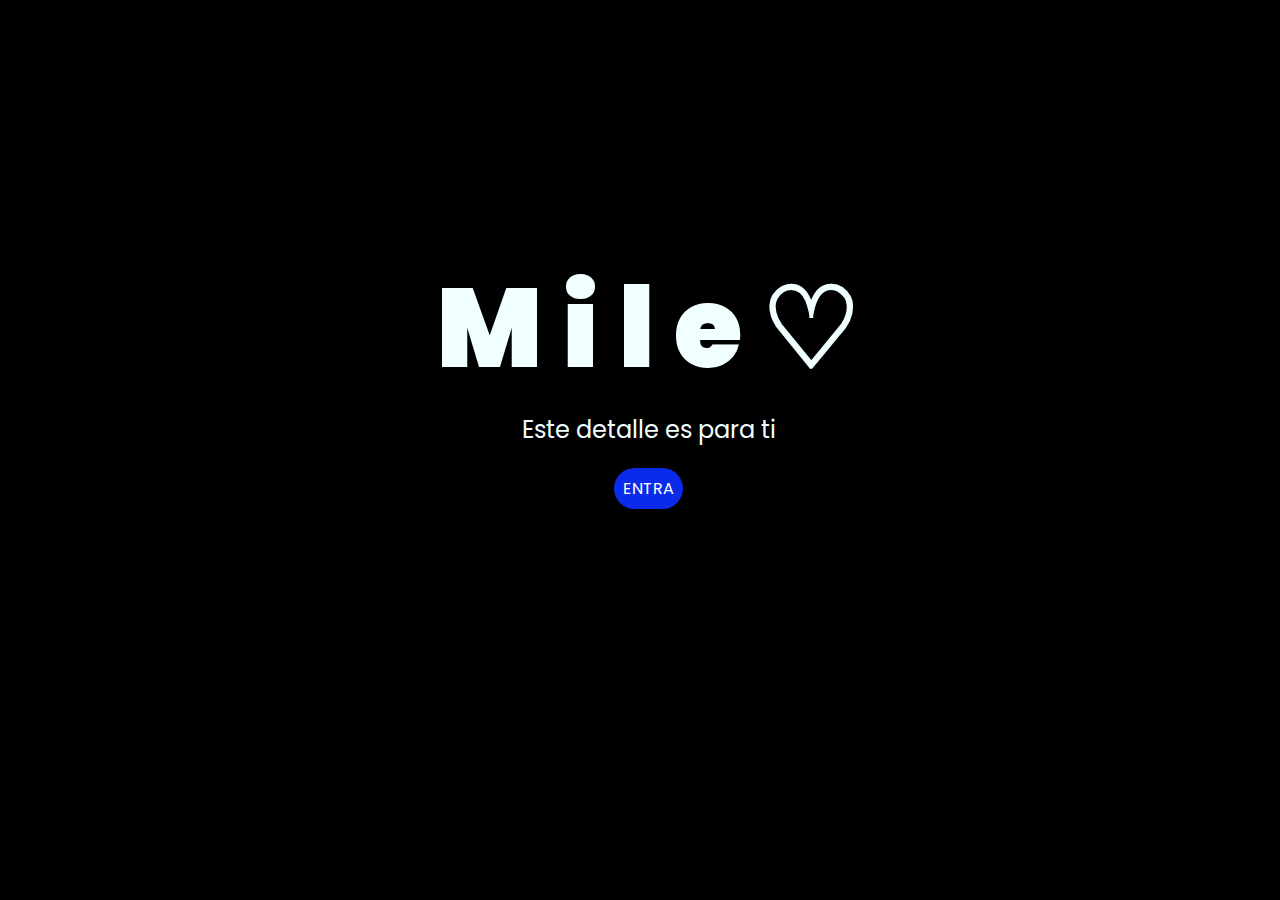
<file: flores-amarillas-tres-main/index.html>
<!DOCTYPE html>
<html lang="es">

<head>
    <meta charset="UTF-8">
    <meta http-equiv="X-UA-Compatible" content="IE=edge">
    <meta name="viewport" content="width=device-width, initial-scale=1.0">
    <link rel="stylesheet" href="css/style.css">
    <link rel="icon" href="img/flowers.png" type="image/x-icon">
    <title>Flowers</title>
</head>

<body>
    <div class="greetings">
        <span>M</span>
        <span>i</span>
        <span>l</span>
        <span>e</span>
        <span>♡</span>
    </div>
    <div class="description">
        <span>Este detalle es para ti</span>
    </div>
    <div class="button">
        <button class="botones">
            <a href="flower.html" style="color: #fff;">ㅤENTRAㅤ</a>
        </button>
    </div>

</body>

</html>
</file>
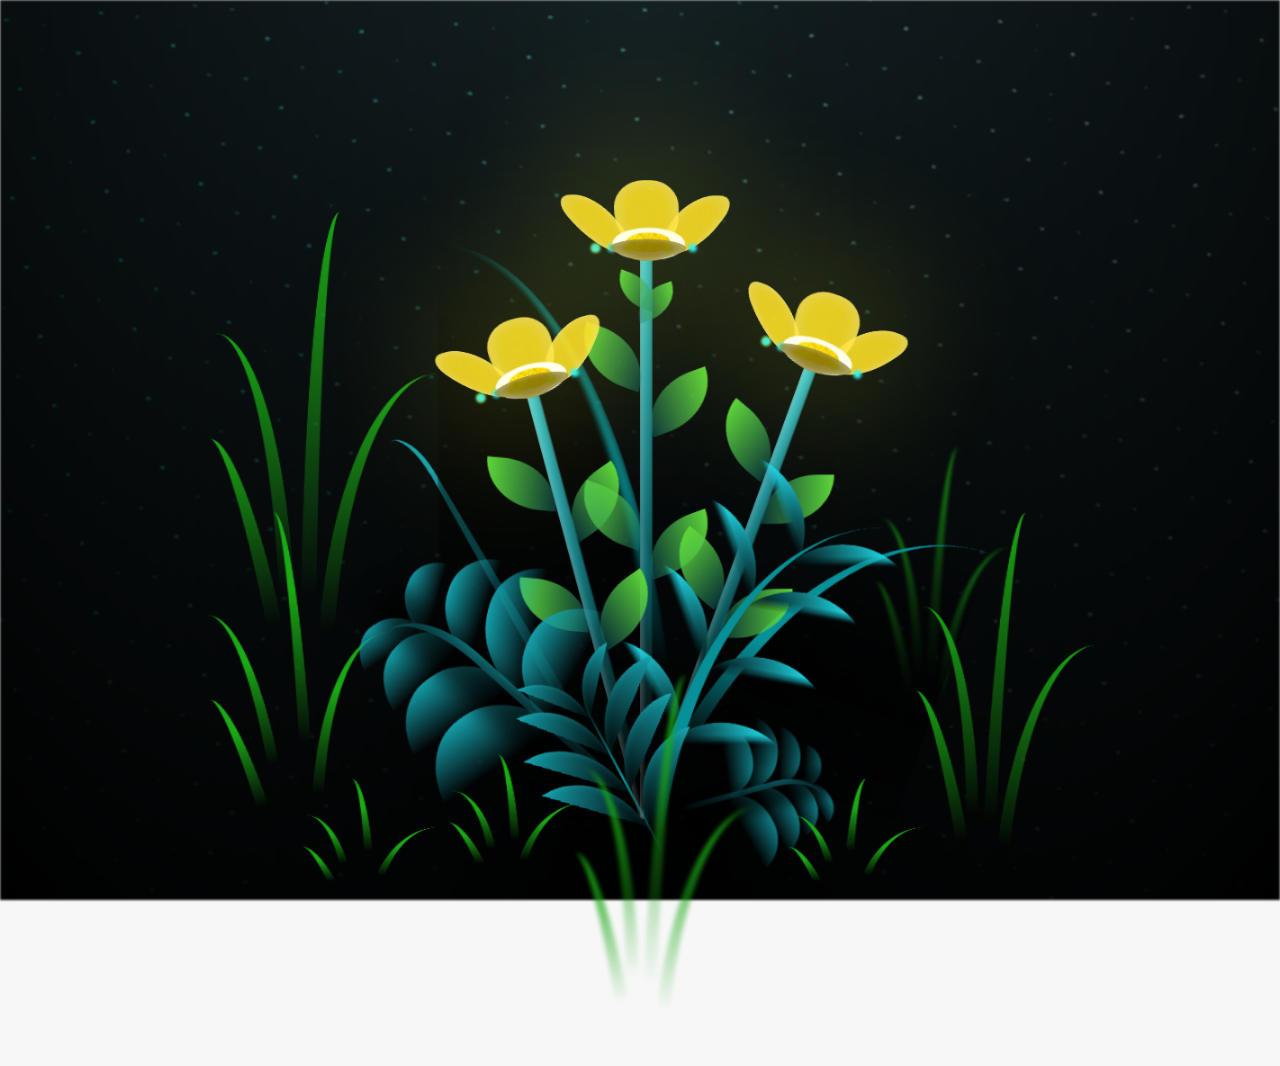
<file: flores-amarillas-tres-main/flower.html>
<!DOCTYPE html>
<html lang="es">
  <head>
    <meta charset="UTF-8" />
    <meta http-equiv="X-UA-Compatible" content="IE=edge" />
    <meta name="viewport" content="width=device-width, initial-scale=1.0" />
    <link rel="stylesheet" href="css/main.css" />
    <link rel="icon" href="img/flowers.png" type="image/x-icon" />
    <title>Flower</title>
  </head>
  <body class="container">
    <audio src="sound/BTS2.mp3" autoplay></audio>
    <div id="lyrics">
     
    </div>
    <h1 class="titulo">Eres la luz que llena de vida mis días <br>
      Te amo mucho corazón
    </h1>

    <!-- Imágenes a la izquierda -->
    <div class="images-left">
      <img src="img/rm.png" alt="RM" class="thumbnail" />
      <img src="img/jin.png" alt="Jin" class="thumbnail" />
      <img src="img/v.png" alt="V" class="thumbnail" />
      <img src="img/jk.png" alt="JK" class="thumbnail" />
    </div>

    <!-- Imágenes a la derecha -->
    <div class="images-right">
      <img src="img/jimin.png" alt="Jimin" class="thumbnail" />
      <img src="img/suga.png" alt="Suga" class="thumbnail" />
      <img src="img/jhope.png" alt="J-Hope" class="thumbnail" />
      <img src="img/danny.png" alt="Danny" class="thumbnail" />
    </div>
  
    <div class="night"></div>
    <div class="flowers">
      <div class="flower flower--1">
        <div class="flower__leafs flower__leafs--1">
          <div class="flower__leaf flower__leaf--1"></div>
          <div class="flower__leaf flower__leaf--2"></div>
          <div class="flower__leaf flower__leaf--3"></div>
          <div class="flower__leaf flower__leaf--4"></div>
          <div class="flower__white-circle"></div>

          <div class="flower__light flower__light--1"></div>
          <div class="flower__light flower__light--2"></div>
          <div class="flower__light flower__light--3"></div>
          <div class="flower__light flower__light--4"></div>
          <div class="flower__light flower__light--5"></div>
          <div class="flower__light flower__light--6"></div>
          <div class="flower__light flower__light--7"></div>
          <div class="flower__light flower__light--8"></div>
        </div>
        <div class="flower__line">
          <div class="flower__line__leaf flower__line__leaf--1"></div>
          <div class="flower__line__leaf flower__line__leaf--2"></div>
          <div class="flower__line__leaf flower__line__leaf--3"></div>
          <div class="flower__line__leaf flower__line__leaf--4"></div>
          <div class="flower__line__leaf flower__line__leaf--5"></div>
          <div class="flower__line__leaf flower__line__leaf--6"></div>
        </div>
      </div>

      <div class="flower flower--2">
        <div class="flower__leafs flower__leafs--2">
          <div class="flower__leaf flower__leaf--1"></div>
          <div class="flower__leaf flower__leaf--2"></div>
          <div class="flower__leaf flower__leaf--3"></div>
          <div class="flower__leaf flower__leaf--4"></div>
          <div class="flower__white-circle"></div>

          <div class="flower__light flower__light--1"></div>
          <div class="flower__light flower__light--2"></div>
          <div class="flower__light flower__light--3"></div>
          <div class="flower__light flower__light--4"></div>
          <div class="flower__light flower__light--5"></div>
          <div class="flower__light flower__light--6"></div>
          <div class="flower__light flower__light--7"></div>
          <div class="flower__light flower__light--8"></div>
        </div>
        <div class="flower__line">
          <div class="flower__line__leaf flower__line__leaf--1"></div>
          <div class="flower__line__leaf flower__line__leaf--2"></div>
          <div class="flower__line__leaf flower__line__leaf--3"></div>
          <div class="flower__line__leaf flower__line__leaf--4"></div>
        </div>
      </div>

      <div class="flower flower--3">
        <div class="flower__leafs flower__leafs--3">
          <div class="flower__leaf flower__leaf--1"></div>
          <div class="flower__leaf flower__leaf--2"></div>
          <div class="flower__leaf flower__leaf--3"></div>
          <div class="flower__leaf flower__leaf--4"></div>
          <div class="flower__white-circle"></div>

          <div class="flower__light flower__light--1"></div>
          <div class="flower__light flower__light--2"></div>
          <div class="flower__light flower__light--3"></div>
          <div class="flower__light flower__light--4"></div>
          <div class="flower__light flower__light--5"></div>
          <div class="flower__light flower__light--6"></div>
          <div class="flower__light flower__light--7"></div>
          <div class="flower__light flower__light--8"></div>
        </div>
        <div class="flower__line">
          <div class="flower__line__leaf flower__line__leaf--1"></div>
          <div class="flower__line__leaf flower__line__leaf--2"></div>
          <div class="flower__line__leaf flower__line__leaf--3"></div>
          <div class="flower__line__leaf flower__line__leaf--4"></div>
        </div>
      </div>

      <div class="grow-ans" style="--d: 1.2s">
        <div class="flower__g-long">
          <div class="flower__g-long__top"></div>
          <div class="flower__g-long__bottom"></div>
        </div>
      </div>

      <div class="growing-grass">
        <div class="flower__grass flower__grass--1">
          <div class="flower__grass--top"></div>
          <div class="flower__grass--bottom"></div>
          <div class="flower__grass__leaf flower__grass__leaf--1"></div>
          <div class="flower__grass__leaf flower__grass__leaf--2"></div>
          <div class="flower__grass__leaf flower__grass__leaf--3"></div>
          <div class="flower__grass__leaf flower__grass__leaf--4"></div>
          <div class="flower__grass__leaf flower__grass__leaf--5"></div>
          <div class="flower__grass__leaf flower__grass__leaf--6"></div>
          <div class="flower__grass__leaf flower__grass__leaf--7"></div>
          <div class="flower__grass__leaf flower__grass__leaf--8"></div>
          <div class="flower__grass__overlay"></div>
        </div>
      </div>

      <div class="growing-grass">
        <div class="flower__grass flower__grass--2">
          <div class="flower__grass--top"></div>
          <div class="flower__grass--bottom"></div>
          <div class="flower__grass__leaf flower__grass__leaf--1"></div>
          <div class="flower__grass__leaf flower__grass__leaf--2"></div>
          <div class="flower__grass__leaf flower__grass__leaf--3"></div>
          <div class="flower__grass__leaf flower__grass__leaf--4"></div>
          <div class="flower__grass__leaf flower__grass__leaf--5"></div>
          <div class="flower__grass__leaf flower__grass__leaf--6"></div>
          <div class="flower__grass__leaf flower__grass__leaf--7"></div>
          <div class="flower__grass__leaf flower__grass__leaf--8"></div>
          <div class="flower__grass__overlay"></div>
        </div>
      </div>

      <div class="grow-ans" style="--d: 2.4s">
        <div class="flower__g-right flower__g-right--1">
          <div class="leaf"></div>
        </div>
      </div>

      <div class="grow-ans" style="--d: 2.8s">
        <div class="flower__g-right flower__g-right--2">
          <div class="leaf"></div>
        </div>
      </div>

      <div class="grow-ans" style="--d: 2.8s">
        <div class="flower__g-front">
          <div
            class="flower__g-front__leaf-wrapper flower__g-front__leaf-wrapper--1"
          >
            <div class="flower__g-front__leaf"></div>
          </div>
          <div
            class="flower__g-front__leaf-wrapper flower__g-front__leaf-wrapper--2"
          >
            <div class="flower__g-front__leaf"></div>
          </div>
          <div
            class="flower__g-front__leaf-wrapper flower__g-front__leaf-wrapper--3"
          >
            <div class="flower__g-front__leaf"></div>
          </div>
          <div
            class="flower__g-front__leaf-wrapper flower__g-front__leaf-wrapper--4"
          >
            <div class="flower__g-front__leaf"></div>
          </div>
          <div
            class="flower__g-front__leaf-wrapper flower__g-front__leaf-wrapper--5"
          >
            <div class="flower__g-front__leaf"></div>
          </div>
          <div
            class="flower__g-front__leaf-wrapper flower__g-front__leaf-wrapper--6"
          >
            <div class="flower__g-front__leaf"></div>
          </div>
          <div
            class="flower__g-front__leaf-wrapper flower__g-front__leaf-wrapper--7"
          >
            <div class="flower__g-front__leaf"></div>
          </div>
          <div
            class="flower__g-front__leaf-wrapper flower__g-front__leaf-wrapper--8"
          >
            <div class="flower__g-front__leaf"></div>
          </div>
          <div class="flower__g-front__line"></div>
        </div>
      </div>

      <div class="grow-ans" style="--d: 3.2s">
        <div class="flower__g-fr">
          <div class="leaf"></div>
          <div class="flower__g-fr__leaf flower__g-fr__leaf--1"></div>
          <div class="flower__g-fr__leaf flower__g-fr__leaf--2"></div>
          <div class="flower__g-fr__leaf flower__g-fr__leaf--3"></div>
          <div class="flower__g-fr__leaf flower__g-fr__leaf--4"></div>
          <div class="flower__g-fr__leaf flower__g-fr__leaf--5"></div>
          <div class="flower__g-fr__leaf flower__g-fr__leaf--6"></div>
          <div class="flower__g-fr__leaf flower__g-fr__leaf--7"></div>
          <div class="flower__g-fr__leaf flower__g-fr__leaf--8"></div>
        </div>
      </div>

      <div class="long-g long-g--0">
        <div class="grow-ans" style="--d: 3s">
          <div class="leaf leaf--0"></div>
        </div>
        <div class="grow-ans" style="--d: 2.2s">
          <div class="leaf leaf--1"></div>
        </div>
        <div class="grow-ans" style="--d: 3.4s">
          <div class="leaf leaf--2"></div>
        </div>
        <div class="grow-ans" style="--d: 3.6s">
          <div class="leaf leaf--3"></div>
        </div>
      </div>

      <div class="long-g long-g--1">
        <div class="grow-ans" style="--d: 3.6s">
          <div class="leaf leaf--0"></div>
        </div>
        <div class="grow-ans" style="--d: 3.8s">
          <div class="leaf leaf--1"></div>
        </div>
        <div class="grow-ans" style="--d: 4s">
          <div class="leaf leaf--2"></div>
        </div>
        <div class="grow-ans" style="--d: 4.2s">
          <div class="leaf leaf--3"></div>
        </div>
      </div>

      <div class="long-g long-g--2">
        <div class="grow-ans" style="--d: 4s">
          <div class="leaf leaf--0"></div>
        </div>
        <div class="grow-ans" style="--d: 4.2s">
          <div class="leaf leaf--1"></div>
        </div>
        <div class="grow-ans" style="--d: 4.4s">
          <div class="leaf leaf--2"></div>
        </div>
        <div class="grow-ans" style="--d: 4.6s">
          <div class="leaf leaf--3"></div>
        </div>
      </div>

      <div class="long-g long-g--3">
        <div class="grow-ans" style="--d: 4s">
          <div class="leaf leaf--0"></div>
        </div>
        <div class="grow-ans" style="--d: 4.2s">
          <div class="leaf leaf--1"></div>
        </div>
        <div class="grow-ans" style="--d: 3s">
          <div class="leaf leaf--2"></div>
        </div>
        <div class="grow-ans" style="--d: 3.6s">
          <div class="leaf leaf--3"></div>
        </div>
      </div>

      <div class="long-g long-g--4">
        <div class="grow-ans" style="--d: 4s">
          <div class="leaf leaf--0"></div>
        </div>
        <div class="grow-ans" style="--d: 4.2s">
          <div class="leaf leaf--1"></div>
        </div>
        <div class="grow-ans" style="--d: 3s">
          <div class="leaf leaf--2"></div>
        </div>
        <div class="grow-ans" style="--d: 3.6s">
          <div class="leaf leaf--3"></div>
        </div>
      </div>

      <div class="long-g long-g--5">
        <div class="grow-ans" style="--d: 4s">
          <div class="leaf leaf--0"></div>
        </div>
        <div class="grow-ans" style="--d: 4.2s">
          <div class="leaf leaf--1"></div>
        </div>
        <div class="grow-ans" style="--d: 3s">
          <div class="leaf leaf--2"></div>
        </div>
        <div class="grow-ans" style="--d: 3.6s">
          <div class="leaf leaf--3"></div>
        </div>
      </div>

      <div class="long-g long-g--6">
        <div class="grow-ans" style="--d: 4.2s">
          <div class="leaf leaf--0"></div>
        </div>
        <div class="grow-ans" style="--d: 4.4s">
          <div class="leaf leaf--1"></div>
        </div>
        <div class="grow-ans" style="--d: 4.6s">
          <div class="leaf leaf--2"></div>
        </div>
        <div class="grow-ans" style="--d: 4.8s">
          <div class="leaf leaf--3"></div>
        </div>
      </div>

      <div class="long-g long-g--7">
        <div class="grow-ans" style="--d: 3s">
          <div class="leaf leaf--0"></div>
        </div>
        <div class="grow-ans" style="--d: 3.2s">
          <div class="leaf leaf--1"></div>
        </div>
        <div class="grow-ans" style="--d: 3.5s">
          <div class="leaf leaf--2"></div>
        </div>
        <div class="grow-ans" style="--d: 3.6s">
          <div class="leaf leaf--3"></div>
        </div>
      </div>
    </div>
    <script src="anim.js"></script>
    <script src="main.js"></script>
  </body>
</html>
</file>
<file: flores-amarillas-tres-main/css/style.css>
@import url('https://fonts.googleapis.com/css2?family=Poppins:ital,wght@0,500;1,900&display=swap');
*{
    font-family: 'Poppins',cursive;
}
body{
    color: azure;
    width: 100%;
    height: 82vh;
    display: flex;
    flex-direction: column;
    align-items: center;
    justify-content: center;
    background-color: black;
    /* padding-top: -30; */
}

.botones{
    padding: 9px;
    border-radius: 80px;
    background-color: transparent;
    border: none;
}

.botones a{
    background-color: #0a2be9;
    padding: 9px;
    border-radius: 80px;
    -webkit-border-radius: 80px;
    -moz-border-radius: 80px;
    -ms-border-radius: 80px;
    -o-border-radius: 80px;

}

.botones a:focus{
    background-color: rgb(50, 194, 194);
}

.greetings{
    font-size: 7rem;
    font-weight: 900;
}
.greetings > span{
    animation: glow 2.5s ease-in-out infinite;
}
@keyframes glow{
    0%, 100%{
        color: #fff;
        text-shadow: 0 0 12px #39c6d6, 0 0 50px #39c6d6, 0 0 100px #39c6d6;
    }
    10%, 90%{
        color: #111;
        text-shadow: none;
    }
}
.greetings > span:nth-child(2){
    animation-delay: .2s ;
}
.greetings > span:nth-child(3){
    animation-delay: .4s ;
}
.greetings > span:nth-child(4){
    animation-delay: .6s;
}
.greetings > span:nth-child(5){
    animation-delay: .8s;
}
.greetings > span:nth-child(6){
    animation-delay: 1s;
}

.description{
    font-size: 1.5rem;
    margin-bottom: 20px;
}

.button a{
    text-decoration: none;
    font-size: 1rem;
    color: #111;
}

@media screen and (max-width:574px){
    .greetings{
        display: block;
        font-size: 4rem;
        font-weight: 800;
        text-align: center;
    }
    .description{
        font-size: 2rem;
    }
    
    .button a{
        font-size: 1rem;
    }
}
</file>
<file: flores-amarillas-tres-main/css/main.css>
*,
*::after,
*::before {
  padding: 0;
  margin: 0;
  box-sizing: border-box;
}

:root {
  --dark-color: #000;
}

body {
  display: flex;
  align-items: flex-end;
  justify-content: center;
  min-height: 100vh;
  background-color: var(--dark-color);
  overflow: hidden;
  perspective: 1000px;
}

#lyrics {
  font-size: 28px;
  font-family: "Franklin Gothic Medium", "Arial Narrow", Arial, sans-serif;
  color: white;
  position: absolute;
  margin-bottom: 20%;
  z-index: 1;
  font-weight: bold;
  letter-spacing: 4px;
}
@media only screen and (max-width: 600px) {
  /* Estilos específicos para dispositivos con un ancho máximo de 600px */
  #lyrics {
      font-size: 14px; /* Reduce el tamaño del texto para dispositivos más pequeños */
      margin-bottom: 530px;
      letter-spacing: 3px;
  }

}

@import url('https://fonts.googleapis.com/css2?family=Poppins:wght@600&display=swap'); /* Importa una fuente bonita */

.titulo {
  margin-bottom: 180px;
  font-family: 'Poppins', sans-serif; /* Usa una fuente elegante */
  color: white;
  position: absolute;
  top: 20px; /* Ajusta la posición superior del título */
  left: 50%;
  transform: translateX(-50%) scale(1); /* Centra el título horizontalmente y aplica escalado */
  font-size: 30px; /* Aumenta el tamaño de la fuente */
  font-weight: 600;
  letter-spacing: 5px; /* Espaciado entre letras */
  opacity: 0;
  animation: fadeInScale 3s ease-in-out forwards; /* Animación de desvanecimiento con escalado */
  text-align: center;
  z-index: 10; /* Asegura que el título esté por encima de otros elementos */
}

/* ---------------------------------------------------------- */

/* Contenedor de imágenes izquierda y derecha */
.images-left, .images-right {
  position: absolute;
  top: 100px;
  width: 180px; /* Aumenta el ancho del contenedor */
  display: flex;
  flex-direction: column;
  gap: 30px; /* Aumenta el espacio entre las imágenes */
}

/* Posición de las imágenes */
.images-left {
  left: 80px; /* Ajusta la distancia del borde izquierdo */
}

.images-right {
  right: 70px; /* Ajusta la distancia del borde derecho */
}

/* Estilo de las miniaturas en forma de collage */
.thumbnail {
  width: 140px; /* Aumenta el tamaño de las imágenes */
  height: auto;
  cursor: pointer;
  opacity: 0; /* Inicialmente invisibles */
  transform: rotate(-5deg); /* Inclinación inicial */
  box-shadow: 0px 4px 8px rgba(0, 0, 0, 0.2); /* Sombra suave */
  transition: transform 0.3s ease, box-shadow 0.3s ease, opacity 1s ease; /* Efecto de suavidad al aparecer */
  animation: fadeIn 1s ease forwards;
}

/* Ampliar y mover al hacer clic */
.thumbnail.enlarged {
  transform: scale(1.8) rotate(0deg); /* Elimina la inclinación y aumenta el tamaño */
  z-index: 20; /* Eleva la imagen */
  box-shadow: 0px 8px 16px rgba(0, 0, 0, 0.4); /* Aumenta la sombra */
}

/* Efecto de movimiento sutil al pasar el mouse */
.thumbnail:hover {
  transform: rotate(-5deg) translateY(-10px) scale(1.2); /* Levanta y agranda */
  box-shadow: 0px 6px 12px rgba(0, 0, 0, 0.3); /* Sombra más pronunciada */
}

/* Animación de fadeIn */
@keyframes fadeIn {
  from {
    opacity: 0;
  }
  to {
    opacity: 1;
  }
}

/* Delay progresivo para las imágenes */
.images-left img:nth-child(1), .images-right img:nth-child(1) {
  animation-delay: 2s; /* Primeras imágenes aparecen después de 2 segundos */
}

.images-left img:nth-child(2), .images-right img:nth-child(2) {
  animation-delay: 3s; /* Segundas imágenes después de 3 segundos */
}

.images-left img:nth-child(3), .images-right img:nth-child(3) {
  animation-delay: 4s; /* Terceras imágenes después de 4 segundos */
}

.images-left img:nth-child(4), .images-right img:nth-child(4) {
  animation-delay: 5s; /* Cuartas imágenes después de 5 segundos */
}


/* ---------------------------------------------------------- */

/* Animación personalizada de desvanecimiento con escalado */
@keyframes fadeInScale {
  0% {
    opacity: 0;
    transform: translateX(-50%) scale(0.8); /* Inicia un poco más pequeño */
  }
  100% {
    opacity: 1;
    transform: translateX(-50%) scale(1); /* Escala normal al final */
  }
}

@keyframes fadeIn {
  from {
    opacity: 0;
  }
  to {
    opacity: 1;
  }
}

.night {
  z-index: -1;
  position: absolute;
  left: 50%;
  top: 0;
  transform: translateX(-50%);
  width: 100%;
  height: 100%;
  filter: blur(0.1vmin);
  background-image: radial-gradient(
      ellipse at top,
      transparent 0%,
      var(--dark-color)
    ),
    radial-gradient(
      ellipse at bottom,
      var(--dark-color),
      rgba(145, 233, 255, 0.2)
    ),
    repeating-linear-gradient(
      220deg,
      rgb(0, 0, 0) 0px,
      rgb(0, 0, 0) 19px,
      transparent 19px,
      transparent 22px
    ),
    repeating-linear-gradient(
      189deg,
      rgb(0, 0, 0) 0px,
      rgb(0, 0, 0) 19px,
      transparent 19px,
      transparent 22px
    ),
    repeating-linear-gradient(
      148deg,
      rgb(0, 0, 0) 0px,
      rgb(0, 0, 0) 19px,
      transparent 19px,
      transparent 22px
    ),
    linear-gradient(90deg, rgb(0, 255, 250), rgb(240, 240, 240));
}

.flowers {
  position: relative;
  transform: scale(0.9);
  /*margin-bottom: 100px;
  */
}

@media only screen and (max-width: 600px) {
  /* Estilos específicos para dispositivos con un ancho máximo de 600px */
.flowers {
      font-size: 14px;
      margin-bottom: 35%;
      letter-spacing: 3px;
      transform: scale(1.0);
}

}

.flower {
  position: absolute;
  bottom: 10vmin;
  transform-origin: bottom center;
  z-index: 10;
  --fl-speed: 0.8s;
}
.flower--1 {
  -webkit-animation: moving-flower-1 4s linear infinite;
  animation: moving-flower-1 4s linear infinite;
}
.flower--1 .flower__line {
  height: 70vmin;
  -webkit-animation-delay: 0.3s;
  animation-delay: 0.3s;
}
.flower--1 .flower__line__leaf--1 {
  -webkit-animation: blooming-leaf-right var(--fl-speed) 1.6s backwards;
  animation: blooming-leaf-right var(--fl-speed) 1.6s backwards;
}
.flower--1 .flower__line__leaf--2 {
  -webkit-animation: blooming-leaf-right var(--fl-speed) 1.4s backwards;
  animation: blooming-leaf-right var(--fl-speed) 1.4s backwards;
}
.flower--1 .flower__line__leaf--3 {
  -webkit-animation: blooming-leaf-left var(--fl-speed) 1.2s backwards;
  animation: blooming-leaf-left var(--fl-speed) 1.2s backwards;
}
.flower--1 .flower__line__leaf--4 {
  -webkit-animation: blooming-leaf-left var(--fl-speed) 1s backwards;
  animation: blooming-leaf-left var(--fl-speed) 1s backwards;
}
.flower--1 .flower__line__leaf--5 {
  -webkit-animation: blooming-leaf-right var(--fl-speed) 1.8s backwards;
  animation: blooming-leaf-right var(--fl-speed) 1.8s backwards;
}
.flower--1 .flower__line__leaf--6 {
  -webkit-animation: blooming-leaf-left var(--fl-speed) 2s backwards;
  animation: blooming-leaf-left var(--fl-speed) 2s backwards;
}
.flower--2 {
  left: 50%;
  transform: rotate(20deg);
  -webkit-animation: moving-flower-2 4s linear infinite;
  animation: moving-flower-2 4s linear infinite;
}
.flower--2 .flower__line {
  height: 60vmin;
  -webkit-animation-delay: 0.6s;
  animation-delay: 0.6s;
}
.flower--2 .flower__line__leaf--1 {
  -webkit-animation: blooming-leaf-right var(--fl-speed) 1.9s backwards;
  animation: blooming-leaf-right var(--fl-speed) 1.9s backwards;
}
.flower--2 .flower__line__leaf--2 {
  -webkit-animation: blooming-leaf-right var(--fl-speed) 1.7s backwards;
  animation: blooming-leaf-right var(--fl-speed) 1.7s backwards;
}
.flower--2 .flower__line__leaf--3 {
  -webkit-animation: blooming-leaf-left var(--fl-speed) 1.5s backwards;
  animation: blooming-leaf-left var(--fl-speed) 1.5s backwards;
}
.flower--2 .flower__line__leaf--4 {
  -webkit-animation: blooming-leaf-left var(--fl-speed) 1.3s backwards;
  animation: blooming-leaf-left var(--fl-speed) 1.3s backwards;
}
.flower--3 {
  left: 50%;
  transform: rotate(-15deg);
  -webkit-animation: moving-flower-3 4s linear infinite;
  animation: moving-flower-3 4s linear infinite;
}
.flower--3 .flower__line {
  -webkit-animation-delay: 0.9s;
  animation-delay: 0.9s;
}
.flower--3 .flower__line__leaf--1 {
  -webkit-animation: blooming-leaf-right var(--fl-speed) 2.5s backwards;
  animation: blooming-leaf-right var(--fl-speed) 2.5s backwards;
}
.flower--3 .flower__line__leaf--2 {
  -webkit-animation: blooming-leaf-right var(--fl-speed) 2.3s backwards;
  animation: blooming-leaf-right var(--fl-speed) 2.3s backwards;
}
.flower--3 .flower__line__leaf--3 {
  -webkit-animation: blooming-leaf-left var(--fl-speed) 2.1s backwards;
  animation: blooming-leaf-left var(--fl-speed) 2.1s backwards;
}
.flower--3 .flower__line__leaf--4 {
  -webkit-animation: blooming-leaf-left var(--fl-speed) 1.9s backwards;
  animation: blooming-leaf-left var(--fl-speed) 1.9s backwards;
}
.flower__leafs {
  position: relative;
  -webkit-animation: blooming-flower 2s backwards;
  animation: blooming-flower 2s backwards;
}
.flower__leafs--1 {
  -webkit-animation-delay: 1.1s;
  animation-delay: 1.1s;
}
.flower__leafs--2 {
  -webkit-animation-delay: 1.4s;
  animation-delay: 1.4s;
}
.flower__leafs--3 {
  -webkit-animation-delay: 1.7s;
  animation-delay: 1.7s;
}
.flower__leafs::after {
  content: "";
  position: absolute;
  left: 0;
  top: 0;
  transform: translate(-50%, -100%);
  width: 8vmin;
  height: 8vmin;
  background-color: #f9fd25;
  /* background-color: #fd2525; */
  filter: blur(10vmin);
}
.flower__leaf {
  position: absolute;
  bottom: 0;
  left: 50%;
  width: 8vmin;
  height: 11vmin;
  border-radius: 51% 49% 47% 53%/44% 45% 55% 69%;
  background-color: #253bfd;
  background-color: #fddd25;
  transform-origin: bottom center;
  opacity: 0.9;
  box-shadow: inset 0 0 2vmin rgba(255, 255, 255, 0.5);
}
.flower__leaf--1 {
  transform: translate(-10%, 1%) rotateY(40deg) rotateX(-50deg);
}
.flower__leaf--2 {
  transform: translate(-50%, -4%) rotateX(40deg);
}
.flower__leaf--3 {
  transform: translate(-90%, 0%) rotateY(45deg) rotateX(50deg);
}
.flower__leaf--4 {
  width: 8vmin;
  height: 8vmin;
  transform-origin: bottom left;
  border-radius: 4vmin 10vmin 4vmin 4vmin;
  transform: translate(0%, 18%) rotateX(70deg) rotate(-43deg);
  background-color: #7c6901;
  z-index: 1;
  opacity: 0.8;
}
.flower__white-circle {
  position: absolute;
  left: -3.5vmin;
  top: -3vmin;
  width: 9vmin;
  height: 4vmin;
  border-radius: 50%;
  background-color: #fff;
}
.flower__white-circle::after {
  content: "";
  position: absolute;
  left: 50%;
  top: 45%;
  transform: translate(-50%, -50%);
  width: 60%;
  height: 60%;
  border-radius: inherit;
  background-image: repeating-linear-gradient(
      135deg,
      rgba(0, 0, 0, 0.03) 0px,
      rgba(0, 0, 0, 0.03) 1px,
      transparent 1px,
      transparent 12px
    ),
    repeating-linear-gradient(
      45deg,
      rgba(0, 0, 0, 0.03) 0px,
      rgba(0, 0, 0, 0.03) 1px,
      transparent 1px,
      transparent 12px
    ),
    repeating-linear-gradient(
      67.5deg,
      rgba(0, 0, 0, 0.03) 0px,
      rgba(0, 0, 0, 0.03) 1px,
      transparent 1px,
      transparent 12px
    ),
    repeating-linear-gradient(
      135deg,
      rgba(0, 0, 0, 0.03) 0px,
      rgba(0, 0, 0, 0.03) 1px,
      transparent 1px,
      transparent 12px
    ),
    repeating-linear-gradient(
      45deg,
      rgba(0, 0, 0, 0.03) 0px,
      rgba(0, 0, 0, 0.03) 1px,
      transparent 1px,
      transparent 12px
    ),
    repeating-linear-gradient(
      112.5deg,
      rgba(0, 0, 0, 0.03) 0px,
      rgba(0, 0, 0, 0.03) 1px,
      transparent 1px,
      transparent 12px
    ),
    repeating-linear-gradient(
      112.5deg,
      rgba(0, 0, 0, 0.03) 0px,
      rgba(0, 0, 0, 0.03) 1px,
      transparent 1px,
      transparent 12px
    ),
    repeating-linear-gradient(
      45deg,
      rgba(0, 0, 0, 0.03) 0px,
      rgba(0, 0, 0, 0.03) 1px,
      transparent 1px,
      transparent 12px
    ),
    repeating-linear-gradient(
      22.5deg,
      rgba(0, 0, 0, 0.03) 0px,
      rgba(0, 0, 0, 0.03) 1px,
      transparent 1px,
      transparent 12px
    ),
    repeating-linear-gradient(
      45deg,
      rgba(0, 0, 0, 0.03) 0px,
      rgba(0, 0, 0, 0.03) 1px,
      transparent 1px,
      transparent 12px
    ),
    repeating-linear-gradient(
      22.5deg,
      rgba(0, 0, 0, 0.03) 0px,
      rgba(0, 0, 0, 0.03) 1px,
      transparent 1px,
      transparent 12px
    ),
    repeating-linear-gradient(
      135deg,
      rgba(0, 0, 0, 0.03) 0px,
      rgba(0, 0, 0, 0.03) 1px,
      transparent 1px,
      transparent 12px
    ),
    repeating-linear-gradient(
      157.5deg,
      rgba(0, 0, 0, 0.03) 0px,
      rgba(0, 0, 0, 0.03) 1px,
      transparent 1px,
      transparent 12px
    ),
    repeating-linear-gradient(
      67.5deg,
      rgba(0, 0, 0, 0.03) 0px,
      rgba(0, 0, 0, 0.03) 1px,
      transparent 1px,
      transparent 12px
    ),
    repeating-linear-gradient(
      67.5deg,
      rgba(0, 0, 0, 0.03) 0px,
      rgba(0, 0, 0, 0.03) 1px,
      transparent 1px,
      transparent 12px
    ),
    linear-gradient(90deg, rgb(255, 235, 18), rgb(255, 206, 0));
}
.flower__line {
  height: 55vmin;
  width: 1.5vmin;
  background-image: linear-gradient(
      to left,
      rgba(0, 0, 0, 0.2),
      transparent,
      rgba(255, 255, 255, 0.2)
    ),
    linear-gradient(to top, transparent 10%, #14757a, #39c6d6);
  box-shadow: inset 0 0 2px rgba(0, 0, 0, 0.5);
  -webkit-animation: grow-flower-tree 4s backwards;
  animation: grow-flower-tree 4s backwards;
}
.flower__line__leaf {
  --w: 7vmin;
  --h: calc(var(--w) + 2vmin);
  position: absolute;
  top: 20%;
  left: 90%;
  width: var(--w);
  height: var(--h);
  border-top-right-radius: var(--h);
  border-bottom-left-radius: var(--h);
  background-image: linear-gradient(to top, rgba(20, 117, 122, 0.4), #5ed639);
}
.flower__line__leaf--1 {
  transform: rotate(70deg) rotateY(30deg);
}
.flower__line__leaf--2 {
  top: 45%;
  transform: rotate(70deg) rotateY(30deg);
}
.flower__line__leaf--3,
.flower__line__leaf--4,
.flower__line__leaf--6 {
  border-top-right-radius: 0;
  border-bottom-left-radius: 0;
  border-top-left-radius: var(--h);
  border-bottom-right-radius: var(--h);
  left: -460%;
  top: 12%;
  transform: rotate(-70deg) rotateY(30deg);
}
.flower__line__leaf--4 {
  top: 40%;
}
.flower__line__leaf--5 {
  top: 0;
  transform-origin: left;
  transform: rotate(70deg) rotateY(30deg) scale(0.6);
}
.flower__line__leaf--6 {
  top: -2%;
  left: -450%;
  transform-origin: right;
  transform: rotate(-70deg) rotateY(30deg) scale(0.6);
}
.flower__light {
  position: absolute;
  bottom: 0vmin;
  width: 1vmin;
  height: 1vmin;
  background-color: rgb(255, 251, 0);
  border-radius: 50%;
  filter: blur(0.2vmin);
  -webkit-animation: light-ans 4s linear infinite backwards;
  animation: light-ans 4s linear infinite backwards;
}
.flower__light:nth-child(odd) {
  background-color: #23f0ff;
}
.flower__light--1 {
  left: -2vmin;
  -webkit-animation-delay: 1s;
  animation-delay: 1s;
}
.flower__light--2 {
  left: 3vmin;
  -webkit-animation-delay: 0.5s;
  animation-delay: 0.5s;
}
.flower__light--3 {
  left: -6vmin;
  -webkit-animation-delay: 0.3s;
  animation-delay: 0.3s;
}
.flower__light--4 {
  left: 6vmin;
  -webkit-animation-delay: 0.9s;
  animation-delay: 0.9s;
}
.flower__light--5 {
  left: -1vmin;
  -webkit-animation-delay: 1.5s;
  animation-delay: 1.5s;
}
.flower__light--6 {
  left: -4vmin;
  -webkit-animation-delay: 3s;
  animation-delay: 3s;
}
.flower__light--7 {
  left: 3vmin;
  -webkit-animation-delay: 2s;
  animation-delay: 2s;
}
.flower__light--8 {
  left: -6vmin;
  -webkit-animation-delay: 3.5s;
  animation-delay: 3.5s;
}
.flower__grass {
  --c: #159faa;
  --line-w: 1.5vmin;
  position: absolute;
  bottom: 12vmin;
  left: -7vmin;
  display: flex;
  flex-direction: column;
  align-items: flex-end;
  z-index: 20;
  transform-origin: bottom center;
  transform: rotate(-48deg) rotateY(40deg);
}
.flower__grass--1 {
  -webkit-animation: moving-grass 2s linear infinite;
  animation: moving-grass 2s linear infinite;
}
.flower__grass--2 {
  left: 2vmin;
  bottom: 10vmin;
  transform: scale(0.5) rotate(75deg) rotateX(10deg) rotateY(-200deg);
  opacity: 0.8;
  z-index: 0;
  -webkit-animation: moving-grass--2 1.5s linear infinite;
  animation: moving-grass--2 1.5s linear infinite;
}
.flower__grass--top {
  width: 7vmin;
  height: 10vmin;
  border-top-right-radius: 100%;
  border-right: var(--line-w) solid var(--c);
  transform-origin: bottom center;
  transform: rotate(-2deg);
}
.flower__grass--bottom {
  margin-top: -2px;
  width: var(--line-w);
  height: 25vmin;
  background-image: linear-gradient(to top, transparent, var(--c));
}
.flower__grass__leaf {
  --size: 10vmin;
  position: absolute;
  width: calc(var(--size) * 2.1);
  height: var(--size);
  border-top-left-radius: var(--size);
  border-top-right-radius: var(--size);
  background-image: linear-gradient(
    to top,
    transparent,
    transparent 30%,
    var(--c)
  );
  z-index: 100;
}
.flower__grass__leaf--1 {
  top: -6%;
  left: 30%;
  --size: 6vmin;
  transform: rotate(-20deg);
  -webkit-animation: growing-grass-ans--1 2s 2.6s backwards;
  animation: growing-grass-ans--1 2s 2.6s backwards;
}
@-webkit-keyframes growing-grass-ans--1 {
  0% {
    transform-origin: bottom left;
    transform: rotate(-20deg) scale(0);
  }
}
@keyframes growing-grass-ans--1 {
  0% {
    transform-origin: bottom left;
    transform: rotate(-20deg) scale(0);
  }
}
.flower__grass__leaf--2 {
  top: -5%;
  left: -110%;
  --size: 6vmin;
  transform: rotate(10deg);
  -webkit-animation: growing-grass-ans--2 2s 2.4s linear backwards;
  animation: growing-grass-ans--2 2s 2.4s linear backwards;
}
@-webkit-keyframes growing-grass-ans--2 {
  0% {
    transform-origin: bottom right;
    transform: rotate(10deg) scale(0);
  }
}
@keyframes growing-grass-ans--2 {
  0% {
    transform-origin: bottom right;
    transform: rotate(10deg) scale(0);
  }
}
.flower__grass__leaf--3 {
  top: 5%;
  left: 60%;
  --size: 8vmin;
  transform: rotate(-18deg) rotateX(-20deg);
  -webkit-animation: growing-grass-ans--3 2s 2.2s linear backwards;
  animation: growing-grass-ans--3 2s 2.2s linear backwards;
}
@-webkit-keyframes growing-grass-ans--3 {
  0% {
    transform-origin: bottom left;
    transform: rotate(-18deg) rotateX(-20deg) scale(0);
  }
}
@keyframes growing-grass-ans--3 {
  0% {
    transform-origin: bottom left;
    transform: rotate(-18deg) rotateX(-20deg) scale(0);
  }
}
.flower__grass__leaf--4 {
  top: 6%;
  left: -135%;
  --size: 8vmin;
  transform: rotate(2deg);
  -webkit-animation: growing-grass-ans--4 2s 2s linear backwards;
  animation: growing-grass-ans--4 2s 2s linear backwards;
}
@-webkit-keyframes growing-grass-ans--4 {
  0% {
    transform-origin: bottom right;
    transform: rotate(2deg) scale(0);
  }
}
@keyframes growing-grass-ans--4 {
  0% {
    transform-origin: bottom right;
    transform: rotate(2deg) scale(0);
  }
}
.flower__grass__leaf--5 {
  top: 20%;
  left: 60%;
  --size: 10vmin;
  transform: rotate(-24deg) rotateX(-20deg);
  -webkit-animation: growing-grass-ans--5 2s 1.8s linear backwards;
  animation: growing-grass-ans--5 2s 1.8s linear backwards;
}
@-webkit-keyframes growing-grass-ans--5 {
  0% {
    transform-origin: bottom left;
    transform: rotate(-24deg) rotateX(-20deg) scale(0);
  }
}
@keyframes growing-grass-ans--5 {
  0% {
    transform-origin: bottom left;
    transform: rotate(-24deg) rotateX(-20deg) scale(0);
  }
}
.flower__grass__leaf--6 {
  top: 22%;
  left: -180%;
  --size: 10vmin;
  transform: rotate(10deg);
  -webkit-animation: growing-grass-ans--6 2s 1.6s linear backwards;
  animation: growing-grass-ans--6 2s 1.6s linear backwards;
}
@-webkit-keyframes growing-grass-ans--6 {
  0% {
    transform-origin: bottom right;
    transform: rotate(10deg) scale(0);
  }
}
@keyframes growing-grass-ans--6 {
  0% {
    transform-origin: bottom right;
    transform: rotate(10deg) scale(0);
  }
}
.flower__grass__leaf--7 {
  top: 39%;
  left: 70%;
  --size: 10vmin;
  transform: rotate(-10deg);
  -webkit-animation: growing-grass-ans--7 2s 1.4s linear backwards;
  animation: growing-grass-ans--7 2s 1.4s linear backwards;
}
@-webkit-keyframes growing-grass-ans--7 {
  0% {
    transform-origin: bottom left;
    transform: rotate(-10deg) scale(0);
  }
}
@keyframes growing-grass-ans--7 {
  0% {
    transform-origin: bottom left;
    transform: rotate(-10deg) scale(0);
  }
}
.flower__grass__leaf--8 {
  top: 40%;
  left: -215%;
  --size: 11vmin;
  transform: rotate(10deg);
  -webkit-animation: growing-grass-ans--8 2s 1.2s linear backwards;
  animation: growing-grass-ans--8 2s 1.2s linear backwards;
}
@-webkit-keyframes growing-grass-ans--8 {
  0% {
    transform-origin: bottom right;
    transform: rotate(10deg) scale(0);
  }
}
@keyframes growing-grass-ans--8 {
  0% {
    transform-origin: bottom right;
    transform: rotate(10deg) scale(0);
  }
}
.flower__grass__overlay {
  position: absolute;
  top: -10%;
  right: 0%;
  width: 100%;
  height: 100%;
  background-color: rgba(0, 0, 0, 0.6);
  filter: blur(1.5vmin);
  z-index: 100;
}
.flower__g-long {
  --w: 2vmin;
  --h: 6vmin;
  --c: #159faa;
  position: absolute;
  bottom: 10vmin;
  left: -3vmin;
  transform-origin: bottom center;
  transform: rotate(-30deg) rotateY(-20deg);
  display: flex;
  flex-direction: column;
  align-items: flex-end;
  -webkit-animation: flower-g-long-ans 3s linear infinite;
  animation: flower-g-long-ans 3s linear infinite;
}
@-webkit-keyframes flower-g-long-ans {
  0%,
  100% {
    transform: rotate(-30deg) rotateY(-20deg);
  }
  50% {
    transform: rotate(-32deg) rotateY(-20deg);
  }
}
@keyframes flower-g-long-ans {
  0%,
  100% {
    transform: rotate(-30deg) rotateY(-20deg);
  }
  50% {
    transform: rotate(-32deg) rotateY(-20deg);
  }
}
.flower__g-long__top {
  top: calc(var(--h) * -1);
  width: calc(var(--w) + 1vmin);
  height: var(--h);
  border-top-right-radius: 100%;
  border-right: 0.7vmin solid var(--c);
  transform: translate(-0.7vmin, 1vmin);
}
.flower__g-long__bottom {
  width: var(--w);
  height: 50vmin;
  transform-origin: bottom center;
  background-image: linear-gradient(to top, transparent 30%, var(--c));
  box-shadow: inset 0 0 2px rgba(0, 0, 0, 0.5);
  -webkit-clip-path: polygon(35% 0, 65% 1%, 100% 100%, 0% 100%);
  clip-path: polygon(35% 0, 65% 1%, 100% 100%, 0% 100%);
}
.flower__g-right {
  position: absolute;
  bottom: 6vmin;
  left: -2vmin;
  transform-origin: bottom left;
  transform: rotate(20deg);
}
.flower__g-right .leaf {
  width: 30vmin;
  height: 50vmin;
  border-top-left-radius: 100%;
  border-left: 2vmin solid #079097;
  background-image: linear-gradient(
    to bottom,
    transparent,
    var(--dark-color) 60%
  );
  -webkit-mask-image: linear-gradient(to top, transparent 30%, #079097 60%);
}
.flower__g-right--1 {
  -webkit-animation: flower-g-right-ans 2.5s linear infinite;
  animation: flower-g-right-ans 2.5s linear infinite;
}
.flower__g-right--2 {
  left: 5vmin;
  transform: rotateY(-180deg);
  -webkit-animation: flower-g-right-ans--2 3s linear infinite;
  animation: flower-g-right-ans--2 3s linear infinite;
}
.flower__g-right--2 .leaf {
  height: 75vmin;
  filter: blur(0.3vmin);
  opacity: 0.8;
}
@-webkit-keyframes flower-g-right-ans {
  0%,
  100% {
    transform: rotate(20deg);
  }
  50% {
    transform: rotate(24deg) rotateX(-20deg);
  }
}
@keyframes flower-g-right-ans {
  0%,
  100% {
    transform: rotate(20deg);
  }
  50% {
    transform: rotate(24deg) rotateX(-20deg);
  }
}
@-webkit-keyframes flower-g-right-ans--2 {
  0%,
  100% {
    transform: rotateY(-180deg) rotate(0deg) rotateX(-20deg);
  }
  50% {
    transform: rotateY(-180deg) rotate(6deg) rotateX(-20deg);
  }
}
@keyframes flower-g-right-ans--2 {
  0%,
  100% {
    transform: rotateY(-180deg) rotate(0deg) rotateX(-20deg);
  }
  50% {
    transform: rotateY(-180deg) rotate(6deg) rotateX(-20deg);
  }
}
.flower__g-front {
  position: absolute;
  bottom: 6vmin;
  left: 2.5vmin;
  z-index: 100;
  transform-origin: bottom center;
  transform: rotate(-28deg) rotateY(30deg) scale(1.04);
  -webkit-animation: flower__g-front-ans 2s linear infinite;
  animation: flower__g-front-ans 2s linear infinite;
}
@-webkit-keyframes flower__g-front-ans {
  0%,
  100% {
    transform: rotate(-28deg) rotateY(30deg) scale(1.04);
  }
  50% {
    transform: rotate(-35deg) rotateY(40deg) scale(1.04);
  }
}
@keyframes flower__g-front-ans {
  0%,
  100% {
    transform: rotate(-28deg) rotateY(30deg) scale(1.04);
  }
  50% {
    transform: rotate(-35deg) rotateY(40deg) scale(1.04);
  }
}
.flower__g-front__line {
  width: 0.3vmin;
  height: 20vmin;
  background-image: linear-gradient(
    to top,
    transparent,
    #079097,
    transparent 100%
  );
  position: relative;
}
.flower__g-front__leaf-wrapper {
  position: absolute;
  top: 0;
  left: 0;
  transform-origin: bottom left;
  transform: rotate(10deg);
}
.flower__g-front__leaf-wrapper:nth-child(even) {
  left: 0vmin;
  transform: rotateY(-180deg) rotate(5deg);
  -webkit-animation: flower__g-front__leaf-left-ans 1s ease-in backwards;
  animation: flower__g-front__leaf-left-ans 1s ease-in backwards;
}
.flower__g-front__leaf-wrapper:nth-child(odd) {
  -webkit-animation: flower__g-front__leaf-ans 1s ease-in backwards;
  animation: flower__g-front__leaf-ans 1s ease-in backwards;
}
.flower__g-front__leaf-wrapper--1 {
  top: -8vmin;
  transform: scale(0.7);
  -webkit-animation: flower__g-front__leaf-ans 1s 5.5s ease-in backwards !important;
  animation: flower__g-front__leaf-ans 1s 5.5s ease-in backwards !important;
}
.flower__g-front__leaf-wrapper--2 {
  top: -8vmin;
  transform: rotateY(-180deg) scale(0.7) !important;
  -webkit-animation: flower__g-front__leaf-left-ans-2 1s 4.6s ease-in backwards !important;
  animation: flower__g-front__leaf-left-ans-2 1s 4.6s ease-in backwards !important;
}
.flower__g-front__leaf-wrapper--3 {
  top: -3vmin;
  -webkit-animation: flower__g-front__leaf-ans 1s 4.6s ease-in backwards;
  animation: flower__g-front__leaf-ans 1s 4.6s ease-in backwards;
}
.flower__g-front__leaf-wrapper--4 {
  top: -3vmin;
  transform: rotateY(-180deg) scale(0.9) !important;
  -webkit-animation: flower__g-front__leaf-left-ans-2 1s 4.6s ease-in backwards !important;
  animation: flower__g-front__leaf-left-ans-2 1s 4.6s ease-in backwards !important;
}
@-webkit-keyframes flower__g-front__leaf-left-ans-2 {
  0% {
    transform: rotateY(-180deg) scale(0);
  }
}
@keyframes flower__g-front__leaf-left-ans-2 {
  0% {
    transform: rotateY(-180deg) scale(0);
  }
}
.flower__g-front__leaf-wrapper--5,
.flower__g-front__leaf-wrapper--6 {
  top: 2vmin;
}
.flower__g-front__leaf-wrapper--7,
.flower__g-front__leaf-wrapper--8 {
  top: 6.5vmin;
}
.flower__g-front__leaf-wrapper--2 {
  -webkit-animation-delay: 5.2s !important;
  animation-delay: 5.2s !important;
}
.flower__g-front__leaf-wrapper--3 {
  -webkit-animation-delay: 4.9s !important;
  animation-delay: 4.9s !important;
}
.flower__g-front__leaf-wrapper--5 {
  -webkit-animation-delay: 4.3s !important;
  animation-delay: 4.3s !important;
}
.flower__g-front__leaf-wrapper--6 {
  -webkit-animation-delay: 4.1s !important;
  animation-delay: 4.1s !important;
}
.flower__g-front__leaf-wrapper--7 {
  -webkit-animation-delay: 3.8s !important;
  animation-delay: 3.8s !important;
}
.flower__g-front__leaf-wrapper--8 {
  -webkit-animation-delay: 3.5s !important;
  animation-delay: 3.5s !important;
}
@-webkit-keyframes flower__g-front__leaf-ans {
  0% {
    transform: rotate(10deg) scale(0);
  }
}
@keyframes flower__g-front__leaf-ans {
  0% {
    transform: rotate(10deg) scale(0);
  }
}
@-webkit-keyframes flower__g-front__leaf-left-ans {
  0% {
    transform: rotateY(-180deg) rotate(5deg) scale(0);
  }
}
@keyframes flower__g-front__leaf-left-ans {
  0% {
    transform: rotateY(-180deg) rotate(5deg) scale(0);
  }
}
.flower__g-front__leaf {
  width: 10vmin;
  height: 10vmin;
  border-radius: 100% 0% 0% 100%/100% 100% 0% 0%;
  box-shadow: inset 0 2px 1vmin hsla(184deg, 97%, 58%, 0.2);
  background-image: linear-gradient(
      to bottom left,
      transparent,
      var(--dark-color)
    ),
    linear-gradient(to bottom right, #159faa 50%, transparent 50%, transparent);
  -webkit-mask-image: linear-gradient(
    to bottom right,
    #159faa 50%,
    transparent 50%,
    transparent
  );
  mask-image: linear-gradient(
    to bottom right,
    #159faa 50%,
    transparent 50%,
    transparent
  );
}
.flower__g-fr {
  position: absolute;
  bottom: -4vmin;
  left: vmin;
  transform-origin: bottom left;
  z-index: 10;
  -webkit-animation: flower__g-fr-ans 2s linear infinite;
  animation: flower__g-fr-ans 2s linear infinite;
}
@-webkit-keyframes flower__g-fr-ans {
  0%,
  100% {
    transform: rotate(2deg);
  }
  50% {
    transform: rotate(4deg);
  }
}
@keyframes flower__g-fr-ans {
  0%,
  100% {
    transform: rotate(2deg);
  }
  50% {
    transform: rotate(4deg);
  }
}
.flower__g-fr .leaf {
  width: 30vmin;
  height: 50vmin;
  border-top-left-radius: 100%;
  border-left: 2vmin solid #079097;
  -webkit-mask-image: linear-gradient(to top, transparent 25%, #079097 50%);
  position: relative;
  z-index: 1;
}
.flower__g-fr__leaf {
  position: absolute;
  top: 0;
  left: 0;
  width: 10vmin;
  height: 10vmin;
  border-radius: 100% 0% 0% 100%/100% 100% 0% 0%;
  box-shadow: inset 0 2px 1vmin hsla(184deg, 97%, 58%, 0.2);
  background-image: linear-gradient(
      to bottom left,
      transparent,
      var(--dark-color) 98%
    ),
    linear-gradient(to bottom right, #23f0ff 45%, transparent 50%, transparent);
  -webkit-mask-image: linear-gradient(
    135deg,
    #159faa 40%,
    transparent 50%,
    transparent
  );
}
.flower__g-fr__leaf--1 {
  left: 20vmin;
  transform: rotate(45deg);
  -webkit-animation: flower__g-fr-leaft-ans-1 0.5s 5.2s linear backwards;
  animation: flower__g-fr-leaft-ans-1 0.5s 5.2s linear backwards;
}
@-webkit-keyframes flower__g-fr-leaft-ans-1 {
  0% {
    transform-origin: left;
    transform: rotate(45deg) scale(0);
  }
}
@keyframes flower__g-fr-leaft-ans-1 {
  0% {
    transform-origin: left;
    transform: rotate(45deg) scale(0);
  }
}
.flower__g-fr__leaf--2 {
  left: 12vmin;
  top: -7vmin;
  transform: rotate(25deg) rotateY(-180deg);
  -webkit-animation: flower__g-fr-leaft-ans-6 0.5s 5s linear backwards;
  animation: flower__g-fr-leaft-ans-6 0.5s 5s linear backwards;
}
.flower__g-fr__leaf--3 {
  left: 15vmin;
  top: 6vmin;
  transform: rotate(55deg);
  -webkit-animation: flower__g-fr-leaft-ans-5 0.5s 4.8s linear backwards;
  animation: flower__g-fr-leaft-ans-5 0.5s 4.8s linear backwards;
}
.flower__g-fr__leaf--4 {
  left: 6vmin;
  top: -2vmin;
  transform: rotate(25deg) rotateY(-180deg);
  -webkit-animation: flower__g-fr-leaft-ans-6 0.5s 4.6s linear backwards;
  animation: flower__g-fr-leaft-ans-6 0.5s 4.6s linear backwards;
}
.flower__g-fr__leaf--5 {
  left: 10vmin;
  top: 14vmin;
  transform: rotate(55deg);
  -webkit-animation: flower__g-fr-leaft-ans-5 0.5s 4.4s linear backwards;
  animation: flower__g-fr-leaft-ans-5 0.5s 4.4s linear backwards;
}
@-webkit-keyframes flower__g-fr-leaft-ans-5 {
  0% {
    transform-origin: left;
    transform: rotate(55deg) scale(0);
  }
}
@keyframes flower__g-fr-leaft-ans-5 {
  0% {
    transform-origin: left;
    transform: rotate(55deg) scale(0);
  }
}
.flower__g-fr__leaf--6 {
  left: 0vmin;
  top: 6vmin;
  transform: rotate(25deg) rotateY(-180deg);
  -webkit-animation: flower__g-fr-leaft-ans-6 0.5s 4.2s linear backwards;
  animation: flower__g-fr-leaft-ans-6 0.5s 4.2s linear backwards;
}
@-webkit-keyframes flower__g-fr-leaft-ans-6 {
  0% {
    transform-origin: right;
    transform: rotate(25deg) rotateY(-180deg) scale(0);
  }
}
@keyframes flower__g-fr-leaft-ans-6 {
  0% {
    transform-origin: right;
    transform: rotate(25deg) rotateY(-180deg) scale(0);
  }
}
.flower__g-fr__leaf--7 {
  left: 5vmin;
  top: 22vmin;
  transform: rotate(45deg);
  -webkit-animation: flower__g-fr-leaft-ans-7 0.5s 4s linear backwards;
  animation: flower__g-fr-leaft-ans-7 0.5s 4s linear backwards;
}
@-webkit-keyframes flower__g-fr-leaft-ans-7 {
  0% {
    transform-origin: left;
    transform: rotate(45deg) scale(0);
  }
}
@keyframes flower__g-fr-leaft-ans-7 {
  0% {
    transform-origin: left;
    transform: rotate(45deg) scale(0);
  }
}
.flower__g-fr__leaf--8 {
  left: -4vmin;
  top: 15vmin;
  transform: rotate(15deg) rotateY(-180deg);
  -webkit-animation: flower__g-fr-leaft-ans-8 0.5s 3.8s linear backwards;
  animation: flower__g-fr-leaft-ans-8 0.5s 3.8s linear backwards;
}
@-webkit-keyframes flower__g-fr-leaft-ans-8 {
  0% {
    transform-origin: right;
    transform: rotate(15deg) rotateY(-180deg) scale(0);
  }
}
@keyframes flower__g-fr-leaft-ans-8 {
  0% {
    transform-origin: right;
    transform: rotate(15deg) rotateY(-180deg) scale(0);
  }
}

.long-g {
  position: absolute;
  bottom: 25vmin;
  left: -42vmin;
  transform-origin: bottom left;
}
.long-g--1 {
  bottom: 0vmin;
  transform: scale(0.8) rotate(-5deg);
}
.long-g--1 .leaf {
  -webkit-mask-image: linear-gradient(
    to top,
    transparent 40%,
    #079097 80%
  ) !important;
}
.long-g--1 .leaf--1 {
  --w: 5vmin;
  --h: 60vmin;
  left: -2vmin;
  transform: rotate(3deg) rotateY(-180deg);
}
.long-g--2,
.long-g--3 {
  bottom: -3vmin;
  left: -35vmin;
  transform-origin: center;
  transform: scale(0.6) rotateX(60deg);
}
.long-g--2 .leaf,
.long-g--3 .leaf {
  -webkit-mask-image: linear-gradient(
    to top,
    transparent 50%,
    #079097 80%
  ) !important;
}
.long-g--2 .leaf--1,
.long-g--3 .leaf--1 {
  left: -1vmin;
  transform: rotateY(-180deg);
}
.long-g--3 {
  left: -17vmin;
  bottom: 0vmin;
}
.long-g--3 .leaf {
  -webkit-mask-image: linear-gradient(
    to top,
    transparent 40%,
    #079097 80%
  ) !important;
}
.long-g--4 {
  left: 25vmin;
  bottom: -3vmin;
  transform-origin: center;
  transform: scale(0.6) rotateX(60deg);
}
.long-g--4 .leaf {
  -webkit-mask-image: linear-gradient(
    to top,
    transparent 50%,
    #079097 80%
  ) !important;
}
.long-g--5 {
  left: 42vmin;
  bottom: 0vmin;
  transform: scale(0.8) rotate(2deg);
}
.long-g--6 {
  left: 0vmin;
  bottom: -20vmin;
  z-index: 100;
  filter: blur(0.3vmin);
  transform: scale(0.8) rotate(2deg);
}
.long-g--7 {
  left: 35vmin;
  bottom: 20vmin;
  z-index: -1;
  filter: blur(0.3vmin);
  transform: scale(0.6) rotate(2deg);
  opacity: 0.7;
}
.long-g .leaf {
  --w: 15vmin;
  --h: 40vmin;
  --c: #1aaa15;
  position: absolute;
  bottom: 0;
  width: var(--w);
  height: var(--h);
  border-top-left-radius: 100%;
  border-left: 2vmin solid var(--c);
  -webkit-mask-image: linear-gradient(
    to top,
    transparent 20%,
    var(--dark-color)
  );
  transform-origin: bottom center;
}
.long-g .leaf--0 {
  left: 2vmin;
  -webkit-animation: leaf-ans-1 4s linear infinite;
  animation: leaf-ans-1 4s linear infinite;
}
.long-g .leaf--1 {
  --w: 5vmin;
  --h: 60vmin;
  -webkit-animation: leaf-ans-1 4s linear infinite;
  animation: leaf-ans-1 4s linear infinite;
}
.long-g .leaf--2 {
  --w: 10vmin;
  --h: 40vmin;
  left: -0.5vmin;
  bottom: 5vmin;
  transform-origin: bottom left;
  transform: rotateY(-180deg);
  -webkit-animation: leaf-ans-2 3s linear infinite;
  animation: leaf-ans-2 3s linear infinite;
}
.long-g .leaf--3 {
  --w: 5vmin;
  --h: 30vmin;
  left: -1vmin;
  bottom: 3.2vmin;
  transform-origin: bottom left;
  transform: rotate(-10deg) rotateY(-180deg);
  -webkit-animation: leaf-ans-3 3s linear infinite;
  animation: leaf-ans-3 3s linear infinite;
}

@-webkit-keyframes leaf-ans-1 {
  0%,
  100% {
    transform: rotate(-5deg) scale(1);
  }
  50% {
    transform: rotate(5deg) scale(1.1);
  }
}

@keyframes leaf-ans-1 {
  0%,
  100% {
    transform: rotate(-5deg) scale(1);
  }
  50% {
    transform: rotate(5deg) scale(1.1);
  }
}
@-webkit-keyframes leaf-ans-2 {
  0%,
  100% {
    transform: rotateY(-180deg) rotate(5deg);
  }
  50% {
    transform: rotateY(-180deg) rotate(0deg) scale(1.1);
  }
}
@keyframes leaf-ans-2 {
  0%,
  100% {
    transform: rotateY(-180deg) rotate(5deg);
  }
  50% {
    transform: rotateY(-180deg) rotate(0deg) scale(1.1);
  }
}
@-webkit-keyframes leaf-ans-3 {
  0%,
  100% {
    transform: rotate(-10deg) rotateY(-180deg);
  }
  50% {
    transform: rotate(-20deg) rotateY(-180deg);
  }
}
@keyframes leaf-ans-3 {
  0%,
  100% {
    transform: rotate(-10deg) rotateY(-180deg);
  }
  50% {
    transform: rotate(-20deg) rotateY(-180deg);
  }
}
.grow-ans {
  -webkit-animation: grow-ans 2s var(--d) backwards;
  animation: grow-ans 2s var(--d) backwards;
}

@-webkit-keyframes grow-ans {
  0% {
    transform: scale(0);
    opacity: 0;
  }
}

@keyframes grow-ans {
  0% {
    transform: scale(0);
    opacity: 0;
  }
}
@-webkit-keyframes light-ans {
  0% {
    opacity: 0;
    transform: translateY(0vmin);
  }
  25% {
    opacity: 1;
    transform: translateY(-5vmin) translateX(-2vmin);
  }
  50% {
    opacity: 1;
    transform: translateY(-15vmin) translateX(2vmin);
    filter: blur(0.2vmin);
  }
  75% {
    transform: translateY(-20vmin) translateX(-2vmin);
    filter: blur(0.2vmin);
  }
  100% {
    transform: translateY(-30vmin);
    opacity: 0;
    filter: blur(1vmin);
  }
}
@keyframes light-ans {
  0% {
    opacity: 0;
    transform: translateY(0vmin);
  }
  25% {
    opacity: 1;
    transform: translateY(-5vmin) translateX(-2vmin);
  }
  50% {
    opacity: 1;
    transform: translateY(-15vmin) translateX(2vmin);
    filter: blur(0.2vmin);
  }
  75% {
    transform: translateY(-20vmin) translateX(-2vmin);
    filter: blur(0.2vmin);
  }
  100% {
    transform: translateY(-30vmin);
    opacity: 0;
    filter: blur(1vmin);
  }
}
@-webkit-keyframes moving-flower-1 {
  0%,
  100% {
    transform: rotate(2deg);
  }
  50% {
    transform: rotate(-2deg);
  }
}
@keyframes moving-flower-1 {
  0%,
  100% {
    transform: rotate(2deg);
  }
  50% {
    transform: rotate(-2deg);
  }
}
@-webkit-keyframes moving-flower-2 {
  0%,
  100% {
    transform: rotate(18deg);
  }
  50% {
    transform: rotate(14deg);
  }
}
@keyframes moving-flower-2 {
  0%,
  100% {
    transform: rotate(18deg);
  }
  50% {
    transform: rotate(14deg);
  }
}
@-webkit-keyframes moving-flower-3 {
  0%,
  100% {
    transform: rotate(-18deg);
  }
  50% {
    transform: rotate(-20deg) rotateY(-10deg);
  }
}
@keyframes moving-flower-3 {
  0%,
  100% {
    transform: rotate(-18deg);
  }
  50% {
    transform: rotate(-20deg) rotateY(-10deg);
  }
}
@-webkit-keyframes blooming-leaf-right {
  0% {
    transform-origin: left;
    transform: rotate(70deg) rotateY(30deg) scale(0);
  }
}
@keyframes blooming-leaf-right {
  0% {
    transform-origin: left;
    transform: rotate(70deg) rotateY(30deg) scale(0);
  }
}
@-webkit-keyframes blooming-leaf-left {
  0% {
    transform-origin: right;
    transform: rotate(-70deg) rotateY(30deg) scale(0);
  }
}
@keyframes blooming-leaf-left {
  0% {
    transform-origin: right;
    transform: rotate(-70deg) rotateY(30deg) scale(0);
  }
}
@-webkit-keyframes grow-flower-tree {
  0% {
    height: 0;
    border-radius: 1vmin;
  }
}
@keyframes grow-flower-tree {
  0% {
    height: 0;
    border-radius: 1vmin;
  }
}
@-webkit-keyframes blooming-flower {
  0% {
    transform: scale(0);
  }
}
@keyframes blooming-flower {
  0% {
    transform: scale(0);
  }
}
@-webkit-keyframes moving-grass {
  0%,
  100% {
    transform: rotate(-48deg) rotateY(40deg);
  }
  50% {
    transform: rotate(-50deg) rotateY(40deg);
  }
}
@keyframes moving-grass {
  0%,
  100% {
    transform: rotate(-48deg) rotateY(40deg);
  }
  50% {
    transform: rotate(-50deg) rotateY(40deg);
  }
}
@-webkit-keyframes moving-grass--2 {
  0%,
  100% {
    transform: scale(0.5) rotate(75deg) rotateX(10deg) rotateY(-200deg);
  }
  50% {
    transform: scale(0.5) rotate(79deg) rotateX(10deg) rotateY(-200deg);
  }
}
@keyframes moving-grass--2 {
  0%,
  100% {
    transform: scale(0.5) rotate(75deg) rotateX(10deg) rotateY(-200deg);
  }
  50% {
    transform: scale(0.5) rotate(79deg) rotateX(10deg) rotateY(-200deg);
  }
}
.growing-grass {
  -webkit-animation: growing-grass-ans 1s 2s backwards;
  animation: growing-grass-ans 1s 2s backwards;
}

@-webkit-keyframes growing-grass-ans {
  0% {
    transform: scale(0);
  }
}

@keyframes growing-grass-ans {
  0% {
    transform: scale(0);
  }
}
.container * {
  -webkit-animation-play-state: paused !important;
  animation-play-state: paused !important;
} /*# sourceMappingURL=main.css.map */


/* Reset de estilos básicos */
body, h1, p {
  margin: 0;
  padding: 0;
}

/* Estilos generales */
body {
  font-family: 'Arial', sans-serif;
  background-color: #f7f7f7;
  color: #333;
}

.container {
  max-width: 1200px;
  margin: 0 auto;
  padding: 20px;
}

h1 {
  font-size: 2em;
  line-height: 1.5;
  margin-bottom: 20px;
}

/* Media Queries para tamaños de pantalla diferentes */
@media screen and (max-width: 600px) {
  /* Estilos para pantallas pequeñas */
  h1 {
      font-size: 1.5em;
  }
}

@media screen and (min-width: 601px) and (max-width: 1024px) {
  /* Estilos para pantallas medianas */
  h1 {
      font-size: 1.8em;
  }
}

@media screen and (min-width: 1025px) {
  /* Estilos para pantallas grandes */
  h1 {
      font-size: 2em;
  }
}

/* Agregar más estilos según sea necesario */
</file>
